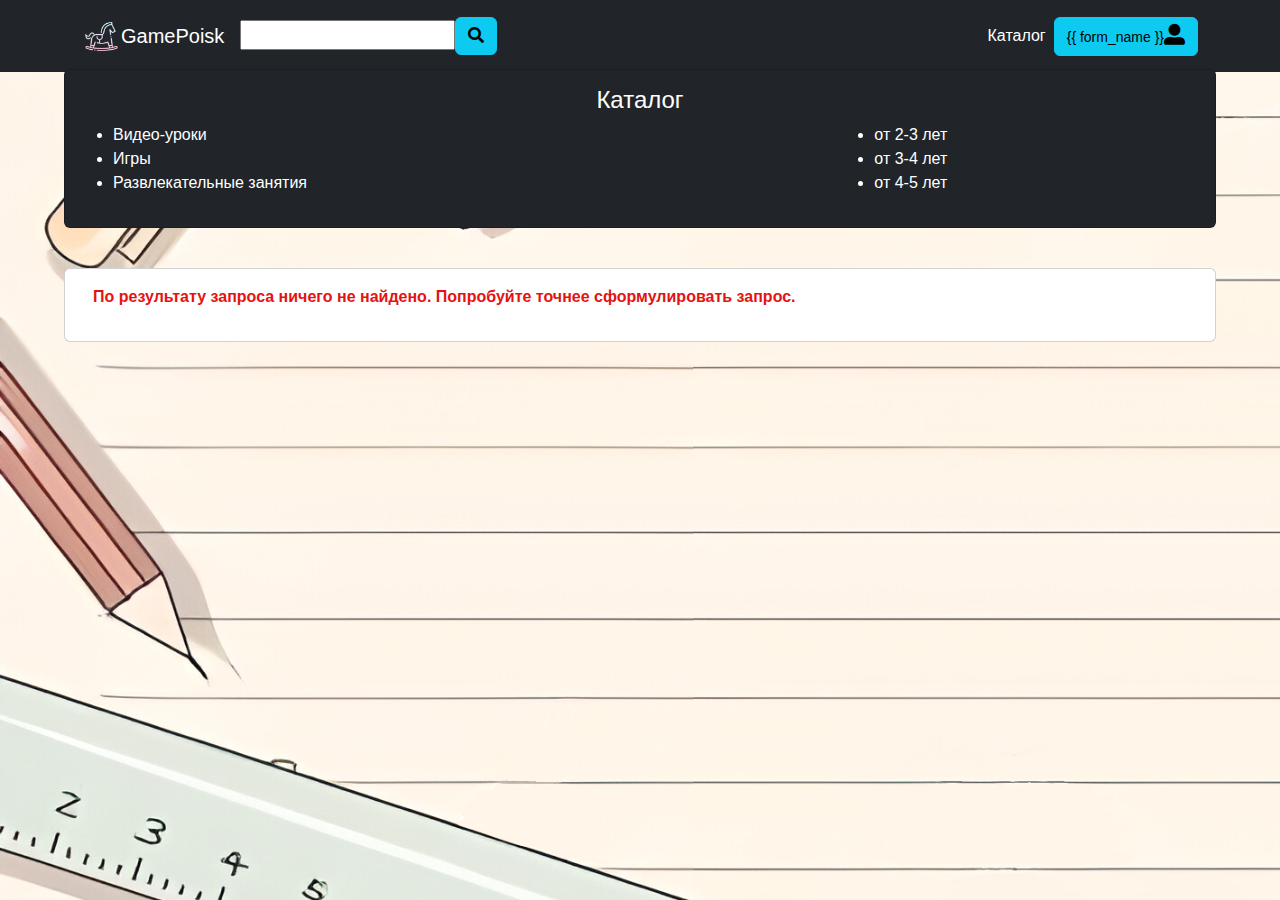
<file: templates/fail_acc.html>
<!DOCTYPE html>
<html lang="en">

<head>
    <meta charset="utf-8">
    <meta name="viewport" content="width=device-width, initial-scale=1.0, shrink-to-fit=no">
    <title>ctalog_acc</title>
    <link rel="stylesheet" href="/static/assets/bootstrap/css/bootstrap.min.css?h=f1a8fe9e98944b9d682ec5c3efac8f17">
    <link rel="stylesheet" href="/static/assets/css/Andika.css?h=54cace42ea3db4ae74a71214a10fc5e0">
    <link rel="stylesheet" href="https://use.fontawesome.com/releases/v5.12.0/css/all.css">
</head>

<body style="font-family: sans-serif;background: url(/static/assets/img/background.png);">
    <!-- Start: Navbar Right Links (Dark) -->
    <nav class="navbar navbar-dark navbar-expand-md bg-dark py-3">
        <div class="container"><img width="39" height="37" src="/static/assets/img/horse.png?h=98e7ac5c97ca321e90fcf9d6a1618d6a"><a class="navbar-brand d-flex align-items-center" href="/"><span>GamePoisk</span></a><button data-bs-toggle="collapse" class="navbar-toggler" data-bs-target="#navcol-5"><span class="visually-hidden">Toggle navigation</span><span class="navbar-toggler-icon"></span></button>
            <div class="collapse navbar-collapse" id="navcol-5">
                <form action="/search" method="POST"><input type="search" name="sear"><button class="btn btn-primary btn-info" type="submit"><i class="fas fa-search"></i></button></form>
                <ul class="navbar-nav ms-auto">
                    <li class="nav-item"><a class="nav-link active" href="/katalog">Каталог</a></li>
                </ul><a class="btn btn-primary btn-info" role="button" href="/account"><small class="form-text" style="color: black">{{ form_name }}</small><i class="fas fa-user-alt" style="font-size: 21px;"></i></a>
            </div>
        </div>
    </nav><!-- End: Navbar Right Links (Dark) -->
    <div class="card d-flex" style="width: 90%;margin: auto;background: #212529;margin-top: -3px;">
        <div class="card-body" style="height: 20%;">
            <h4 class="card-title" style="color: var(--bs-card-bg);text-align: center;">Каталог</h4>
            <div class="row">
                <div class="col-lg-8">
                    <ul>
                        <li style="color: var(--bs-card-bg);"><a class="nav-link" href="/video">Видео-уроки</a></li>
                        <li style="color: var(--bs-card-bg);"><a class="nav-link" href="/games">Игры</a></li>
                        <li style="color: var(--bs-card-bg);"><a class="nav-link" href="/less">Развлекательные занятия</a></li>
                    </ul>
                </div>
                <div class="col">
                    <ul>
                        <li style="color: var(--bs-card-bg);"><a class="nav-link" href="/two-three">от 2-3 лет</a></li>
                        <li style="color: var(--bs-card-bg);"><a class="nav-link" href="/three-four">от 3-4 лет</a></li>
                        <li style="color: var(--bs-card-bg);"><a class="nav-link" href="/four-five">от 4-5 лет</a></li>
                    </ul>
                </div>
            </div>
        </div>
    </div>
    <div class="card" style="margin: auto;margin-top: 40px;width: 90%;">
        <div class="card-body">
            <!-- Start: 1 Row 2 Columns -->
            <div class="container">
                <div class="row">
                    <div class="col">
                        <p><strong><span style="color: rgb(228, 19, 19);">По результату запроса ничего не найдено. Попробуйте точнее сформулировать запрос.</span></strong><br></p>
                    </div>
                </div>
            </div><!-- End: 1 Row 2 Columns -->
        </div>
    </div>
    <script src="https://cdn.jsdelivr.net/npm/bootstrap@5.2.0/dist/js/bootstrap.bundle.min.js"></script>
</body>

</html>
</file>
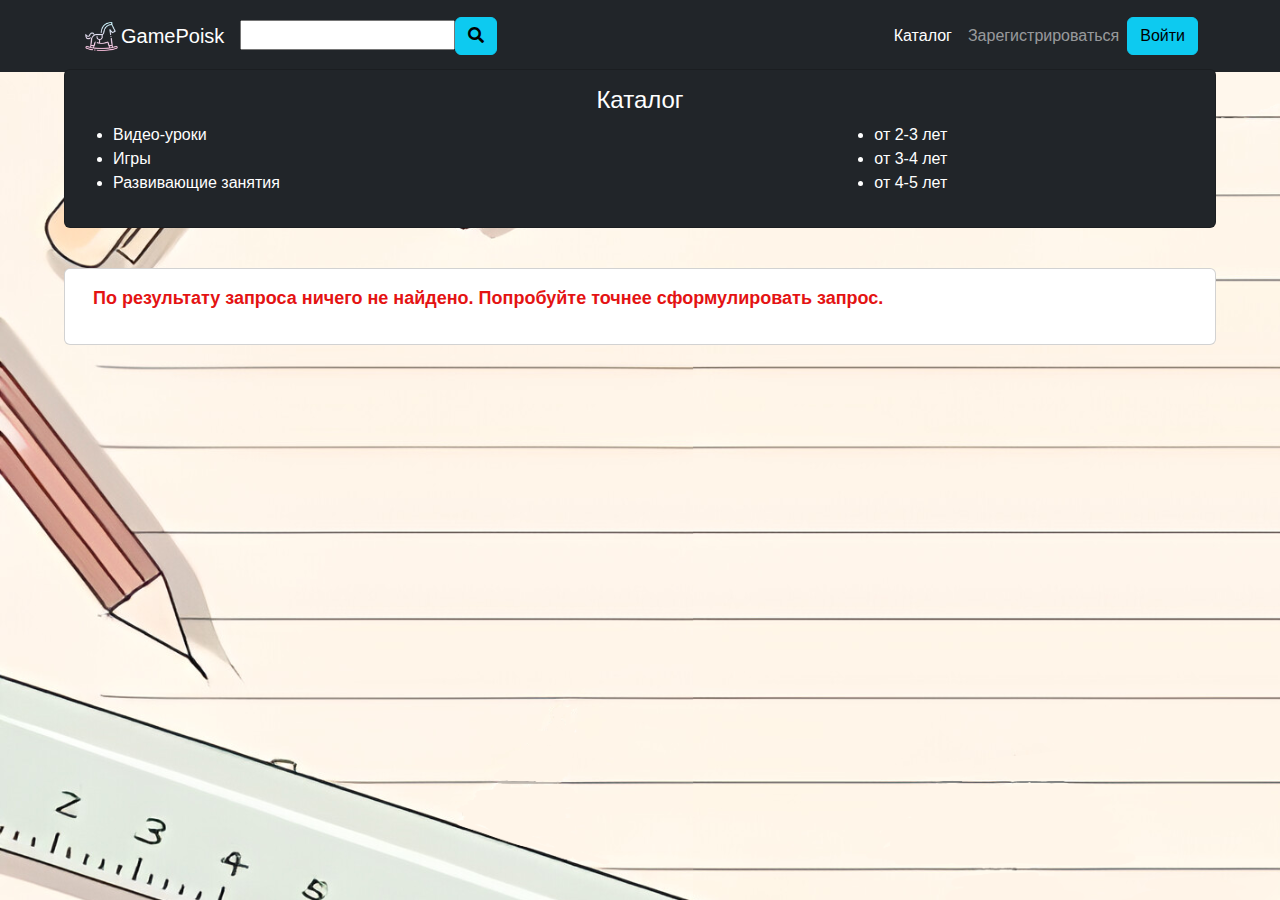
<file: templates/fail_search.html>
<!DOCTYPE html>
<html lang="en">

<head>
    <meta charset="utf-8">
    <meta name="viewport" content="width=device-width, initial-scale=1.0, shrink-to-fit=no">
    <title>catalog</title>
    <link rel="stylesheet" href="/static/assets/bootstrap/css/bootstrap.min.css?h=f1a8fe9e98944b9d682ec5c3efac8f17">
    <link rel="stylesheet" href="/static/assets/css/Andika.css?h=cf52a75be5050a03fae55e5c7e2b94ce">
    <link rel="stylesheet" href="https://use.fontawesome.com/releases/v5.12.0/css/all.css">
</head>

<body style="background: url(/static/assets/img/background.png);height: 756px;font-family: sans-serif;">
    <!-- Start: Navbar Right Links (Dark) -->
    <nav class="navbar navbar-dark navbar-expand-md bg-dark py-3">
        <div class="container"><img width="39" height="37" src="/static/assets/img/horse.png?h=3acc8fcf85ea3348cdaf10744dcc706c"><a class="navbar-brand d-flex align-items-center" href="/"><span>GamePoisk</span></a><button data-bs-toggle="collapse" class="navbar-toggler" data-bs-target="#navcol-5"><span class="visually-hidden">Toggle navigation</span><span class="navbar-toggler-icon"></span></button>
            <div class="collapse navbar-collapse" id="navcol-5">
                <form action="/search" method="POST"><input type="search" name="sear"><button class="btn btn-primary btn-info" type="submit"><i class="fas fa-search"></i></button></form>
                <ul class="navbar-nav ms-auto">
                    <li class="nav-item"><a class="nav-link active" href="/katalog">Каталог</a></li>
                    <li class="nav-item"></li>
                    <li class="nav-item"><a class="nav-link" href="/signin">Зарегистрироваться</a></li>
                </ul><a class="btn btn-primary btn-info" role="button" href="/login">Войти</a>
            </div>
        </div>
    </nav><!-- End: Navbar Right Links (Dark) -->
    <div class="card d-flex" style="width: 90%;margin: auto;background: #212529;margin-top: -3px;">
        <div class="card-body" style="height: 20%;">
            <h4 class="card-title" style="color: var(--bs-card-bg);text-align: center;">Каталог</h4>
            <div class="row">
                <div class="col-lg-8">
                    <ul>
                        <li style="color: var(--bs-card-bg);">Видео-уроки</li>
                        <li style="color: var(--bs-card-bg);">Игры</li>
                        <li style="color: var(--bs-card-bg);">Развивающие занятия</li>
                    </ul>
                </div>
                <div class="col">
                    <ul>
                        <li style="color: var(--bs-card-bg);">от 2-3 лет</li>
                        <li style="color: var(--bs-card-bg);">от 3-4 лет</li>
                        <li style="color: var(--bs-card-bg);">от 4-5 лет</li>
                    </ul>
                </div>
            </div>
        </div>
    </div>
    <div class="card" style="margin: auto;margin-top: 40px;width: 90%;">
        <div class="card-body">
            <!-- Start: 1 Row 2 Columns -->
            <div class="container">
                <div class="row">
                    <div class="col">
                        <p style="color: rgb(228,19,19);font-size: 18px;font-weight: bold;">По результату запроса ничего не найдено. Попробуйте точнее сформулировать запрос.</p>
                    </div>
                </div>
            </div><!-- End: 1 Row 2 Columns -->
        </div>
    </div>
    <script src="https://cdn.jsdelivr.net/npm/bootstrap@5.2.0/dist/js/bootstrap.bundle.min.js"></script>
</body>

</html>
</file>
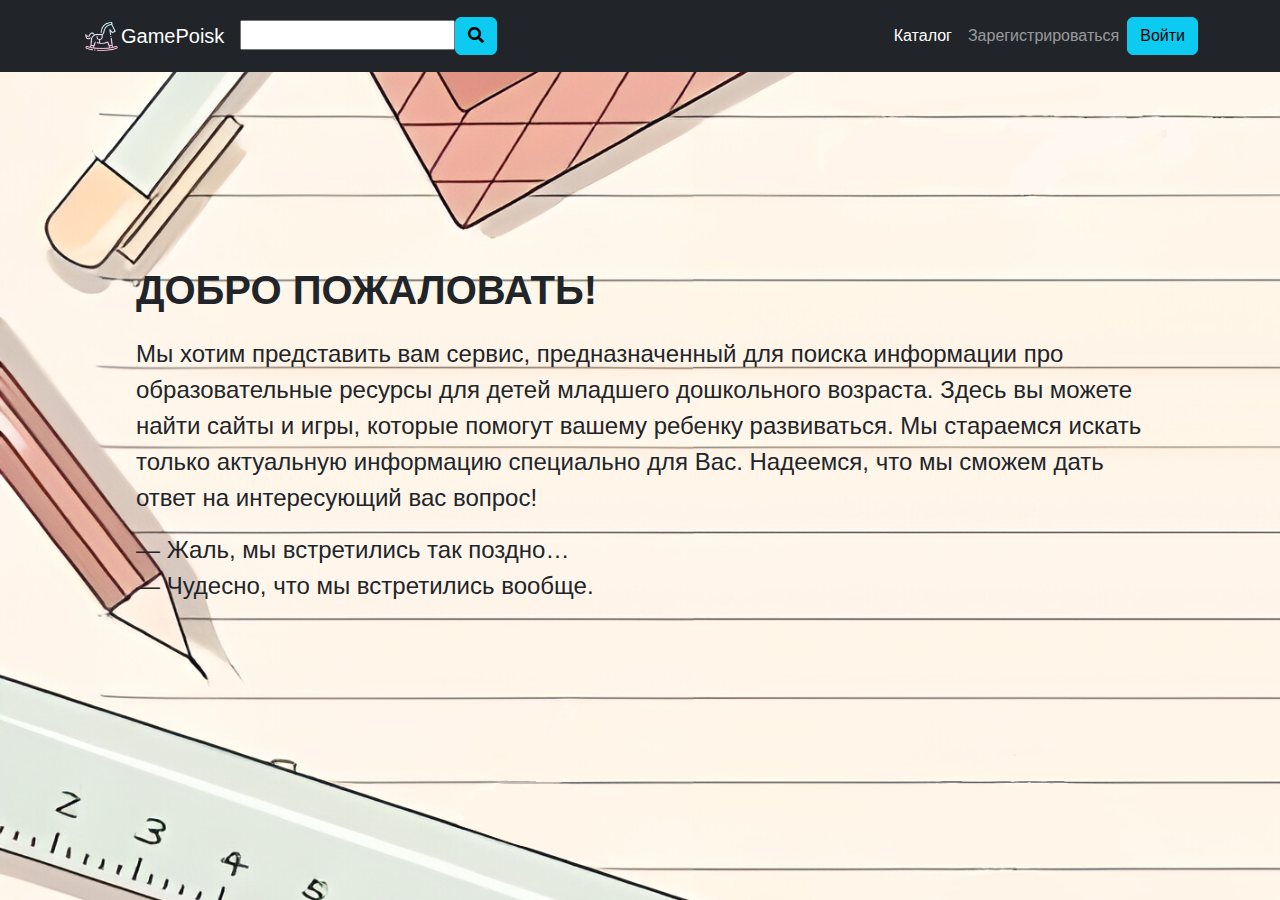
<file: templates/homepage.html>
<!DOCTYPE html>
<html lang="en" style="font-family: sans-serif;">

<head>
    <meta charset="utf-8">
    <meta name="viewport" content="width=device-width, initial-scale=1.0, shrink-to-fit=no">
    <title>homepage</title>
    <link rel="stylesheet" href="/static/assets/bootstrap/css/bootstrap.min.css?h=f1a8fe9e98944b9d682ec5c3efac8f17">
    <link rel="stylesheet" href="https://use.fontawesome.com/releases/v5.12.0/css/all.css">
    <link rel="stylesheet" href="/static/assets/css/Navbar-Right-Links-Dark-icons.css?h=befd8a398792e305b7ffd4a176b5b585">
</head>

<body style="background: url(/static/assets/img/background.png), rgb(205,205,205);border-style: none;height: 756px;font-family: sans-serif;">
    <!-- Start: Navbar Right Links (Dark) -->
    <nav class="navbar navbar-dark navbar-expand-md bg-dark py-3">
        <div class="container"><img width="39" height="37" src="/static/assets/img/horse.png?h=24652d9c5df985f68b20e149f2f8ee97"><a class="navbar-brand d-flex align-items-center" href="/"><span>GamePoisk</span></a><button data-bs-toggle="collapse" class="navbar-toggler" data-bs-target="#navcol-5"><span class="visually-hidden">Toggle navigation</span><span class="navbar-toggler-icon"></span></button>
            <div class="collapse navbar-collapse" id="navcol-5">
                <form action="/search" method="POST"><input type="search" name="search_in"><a class="btn btn-primary btn-info" type="submit" href="#"><i class="fas fa-search"></i></a></form>
                <ul class="navbar-nav ms-auto">
                    <li class="nav-item"><a class="nav-link active" href="/katalog">Каталог</a></li>
                    <li class="nav-item"></li>
                    <li class="nav-item"><a class="nav-link" href="/signin">Зарегистрироваться</a></li>
                </ul><a class="btn btn-primary btn-info" role="button" href="/login">Войти</a>
            </div>
        </div>
    </nav><!-- End: Navbar Right Links (Dark) -->
    <div class="table-responsive border-0 d-lg-flex" style="width: 80%;margin: auto;">
        <table class="table table-borderless">
            <thead class="border-0" style="border-style: none;">
                <tr class="border-0">
                    <th class="border-0">&nbsp;&nbsp;</th>
                </tr>
            </thead>
            <tbody>
                <tr>
                    <td>&nbsp;</td>
                </tr>
                <tr>
                    <td>&nbsp;</td>
                </tr>
                <tr>
                    <td class="fs-1" style="font-weight: bold;"><br><strong>ДОБРО ПОЖАЛОВАТЬ!</strong><br></td>
                </tr>
                <tr class="fs-4">
                    <td>Мы хотим представить вам сервис, предназначенный для поиска информации про образовательные ресурсы для детей младшего дошкольного возраста. Здесь вы можете найти сайты и игры, которые помогут вашему ребенку развиваться. Мы стараемся искать только актуальную информацию специально для Вас. Надеемся, что мы сможем дать ответ на интересующий вас вопрос!</td>
                </tr>
                <tr class="fs-4">
                    <td style="border-style: none;">— Жаль, мы встретились так поздно…<br>— Чудесно, что мы встретились вообще.</td>
                </tr>
                <tr>
                    <td>&nbsp;</td>
                </tr>
            </tbody>
        </table>
    </div>
    <script src="https://cdn.jsdelivr.net/npm/bootstrap@5.2.0/dist/js/bootstrap.bundle.min.js"></script>
</body>

</html>
</file>
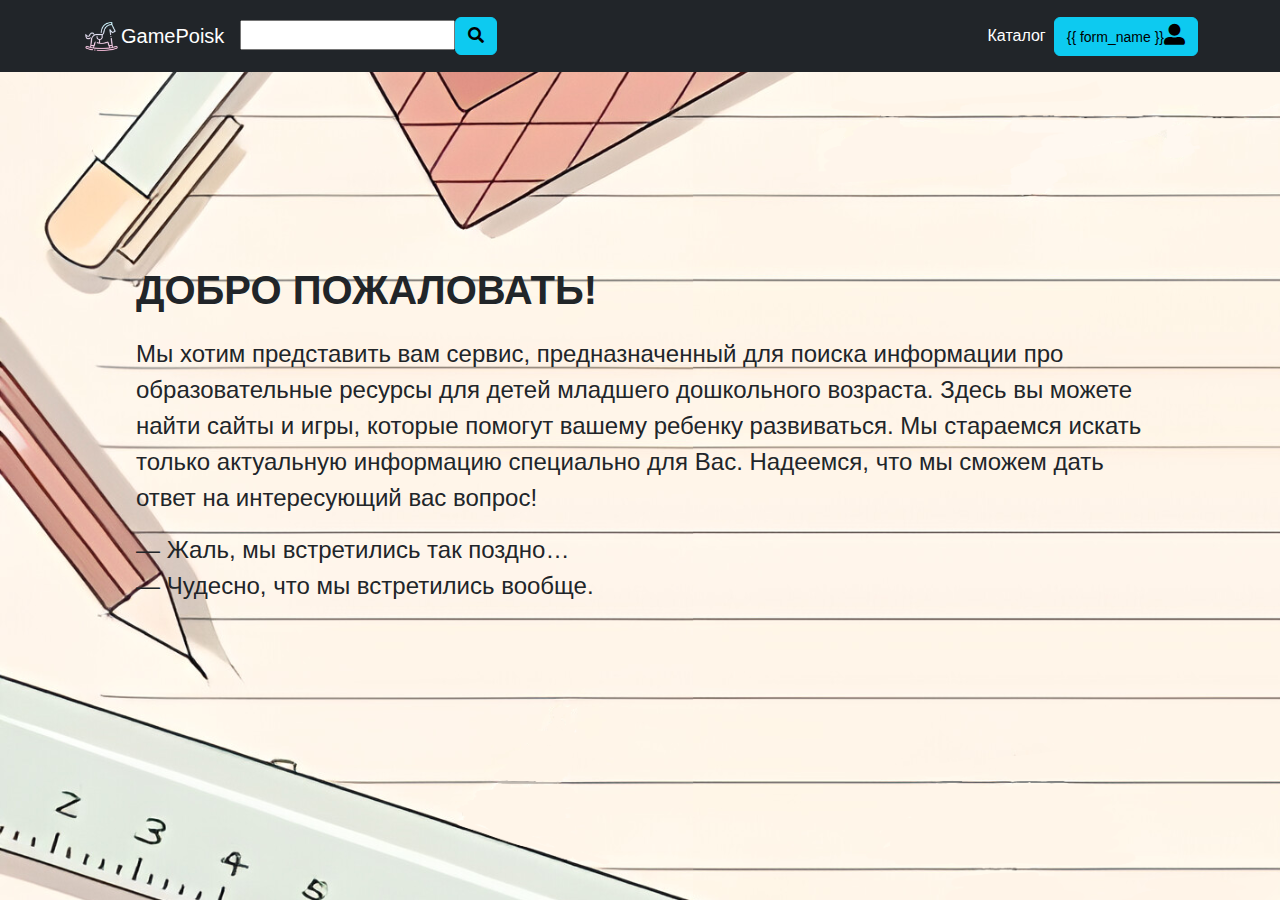
<file: templates/hpage_acc.html>
<!DOCTYPE html>
<html lang="en" style="font-family: sans-serif;">

<head>
    <meta charset="utf-8">
    <meta name="viewport" content="width=device-width, initial-scale=1.0, shrink-to-fit=no">
    <title>withacc</title>
    <link rel="stylesheet" href="/static/assets/bootstrap/css/bootstrap.min.css?h=f1a8fe9e98944b9d682ec5c3efac8f17">
    <link rel="stylesheet" href="https://use.fontawesome.com/releases/v5.12.0/css/all.css">
</head>

<body style="background: url(/static/assets/img/background.png);height: 756px;font-family: sans-serif;">
    <!-- Start: Navbar Right Links (Dark) -->
    <nav class="navbar navbar-dark navbar-expand-md bg-dark py-3">
        <div class="container"><img width="39" height="37" src="/static/assets/img/horse.png?h=0b3231e0d78a7e98c61c6e2a4d2039c0"><a class="navbar-brand d-flex align-items-center" href="/"><span>GamePoisk</span></a><button data-bs-toggle="collapse" class="navbar-toggler" data-bs-target="#navcol-5"><span class="visually-hidden">Toggle navigation</span><span class="navbar-toggler-icon"></span></button>
            <div class="collapse navbar-collapse" id="navcol-5">
                <form action="/search" method="POST"><input type="search" name="sear"><button class="btn btn-primary btn-info" type="submit"><i class="fas fa-search"></i></button></form>
                <ul class="navbar-nav ms-auto">
                    <li class="nav-item"><a class="nav-link active" href="/katalog">Каталог</a></li>
                </ul><a class="btn btn-primary btn-info" role="button" href="/account"><small class="form-text" style="color: black">{{ form_name }}</small><i class="fas fa-user-alt" style="font-size: 21px;"></i></a>
            </div>
        </div>
    </nav><!-- End: Navbar Right Links (Dark) -->
    <div class="table-responsive border-0 d-lg-flex" style="width: 80%;margin: auto;">
        <table class="table table-borderless">
            <thead class="border-0" style="border-style: none;">
                <tr class="border-0">
                    <th class="border-0">&nbsp;&nbsp;</th>
                </tr>
            </thead>
            <tbody>
                <tr>
                    <td>&nbsp;</td>
                </tr>
                <tr>
                    <td>&nbsp;</td>
                </tr>
                <tr>
                    <td class="fs-1" style="font-weight: bold;"><br><strong>ДОБРО ПОЖАЛОВАТЬ!</strong><br></td>
                </tr>
                <tr class="fs-4">
                    <td>Мы хотим представить вам сервис, предназначенный для поиска информации про образовательные ресурсы для детей младшего дошкольного возраста. Здесь вы можете найти сайты и игры, которые помогут вашему ребенку развиваться. Мы стараемся искать только актуальную информацию специально для Вас. Надеемся, что мы сможем дать ответ на интересующий вас вопрос!</td>
                </tr>
                <tr class="fs-4">
                    <td style="border-style: none;">— Жаль, мы встретились так поздно…<br>— Чудесно, что мы встретились вообще.</td>
                </tr>
                <tr>
                    <td>&nbsp;</td>
                </tr>
            </tbody>
        </table>
    </div>
    <script src="https://cdn.jsdelivr.net/npm/bootstrap@5.2.0/dist/js/bootstrap.bundle.min.js"></script>
</body>

</html>
</file>
<file: static/assets/css/Andika.css>
@font-face {
	font-family: 'Andika';
	src: url(/assets/fonts//s/andika/v22/mem_Ya6iyW-LwqgwZ7YQarw.woff2?h=8c25437ff8bbe4047845a51c4f31b68a) format('woff2');
	font-weight: 400;
	font-style: normal;
	font-display: swap;
	unicode-range: U+0460-052F, U+1C80-1C88, U+20B4, U+2DE0-2DFF, U+A640-A69F, U+FE2E-FE2F;
}

@font-face {
	font-family: 'Andika';
	src: url(/assets/fonts//s/andika/v22/mem_Ya6iyW-LwqgwbrYQarw.woff2?h=8c25437ff8bbe4047845a51c4f31b68a) format('woff2');
	font-weight: 400;
	font-style: normal;
	font-display: swap;
	unicode-range: U+0301, U+0400-045F, U+0490-0491, U+04B0-04B1, U+2116;
}

@font-face {
	font-family: 'Andika';
	src: url(/assets/fonts//s/andika/v22/mem_Ya6iyW-LwqgwZbYQarw.woff2?h=8c25437ff8bbe4047845a51c4f31b68a) format('woff2');
	font-weight: 400;
	font-style: normal;
	font-display: swap;
	unicode-range: U+0102-0103, U+0110-0111, U+0128-0129, U+0168-0169, U+01A0-01A1, U+01AF-01B0, U+1EA0-1EF9, U+20AB;
}

@font-face {
	font-family: 'Andika';
	src: url(/assets/fonts//s/andika/v22/mem_Ya6iyW-LwqgwZLYQarw.woff2?h=8c25437ff8bbe4047845a51c4f31b68a) format('woff2');
	font-weight: 400;
	font-style: normal;
	font-display: swap;
	unicode-range: U+0100-02AF, U+1E00-1EFF, U+2020, U+20A0-20AB, U+20AD-20CF, U+2113, U+2C60-2C7F, U+A720-A7FF;
}

@font-face {
	font-family: 'Andika';
	src: url(/assets/fonts//s/andika/v22/mem_Ya6iyW-LwqgwarYQ.woff2?h=8c25437ff8bbe4047845a51c4f31b68a) format('woff2');
	font-weight: 400;
	font-style: normal;
	font-display: swap;
	unicode-range: U+0000-00FF, U+0131, U+0152-0153, U+02BB-02BC, U+02C6, U+02DA, U+02DC, U+2000-206F, U+2074, U+20AC, U+2122, U+2191, U+2193, U+2212, U+2215, U+FEFF, U+FFFD;
}
</file>
<file: static/assets/css/Navbar-Right-Links-Dark-icons.css>
.bs-icon {
  --bs-icon-size: .75rem;
  display: flex;
  flex-shrink: 0;
  justify-content: center;
  align-items: center;
  font-size: var(--bs-icon-size);
  width: calc(var(--bs-icon-size) * 2);
  height: calc(var(--bs-icon-size) * 2);
  color: var(--bs-primary);
}

.bs-icon-xs {
  --bs-icon-size: 1rem;
  width: calc(var(--bs-icon-size) * 1.5);
  height: calc(var(--bs-icon-size) * 1.5);
}

.bs-icon-sm {
  --bs-icon-size: 1rem;
}

.bs-icon-md {
  --bs-icon-size: 1.5rem;
}

.bs-icon-lg {
  --bs-icon-size: 2rem;
}

.bs-icon-xl {
  --bs-icon-size: 2.5rem;
}

.bs-icon.bs-icon-primary {
  color: var(--bs-white);
  background: var(--bs-primary);
}

.bs-icon.bs-icon-primary-light {
  color: var(--bs-primary);
  background: rgba(var(--bs-primary-rgb), .2);
}

.bs-icon.bs-icon-semi-white {
  color: var(--bs-primary);
  background: rgba(255, 255, 255, .5);
}

.bs-icon.bs-icon-rounded {
  border-radius: .5rem;
}

.bs-icon.bs-icon-circle {
  border-radius: 50%;
}
</file>
